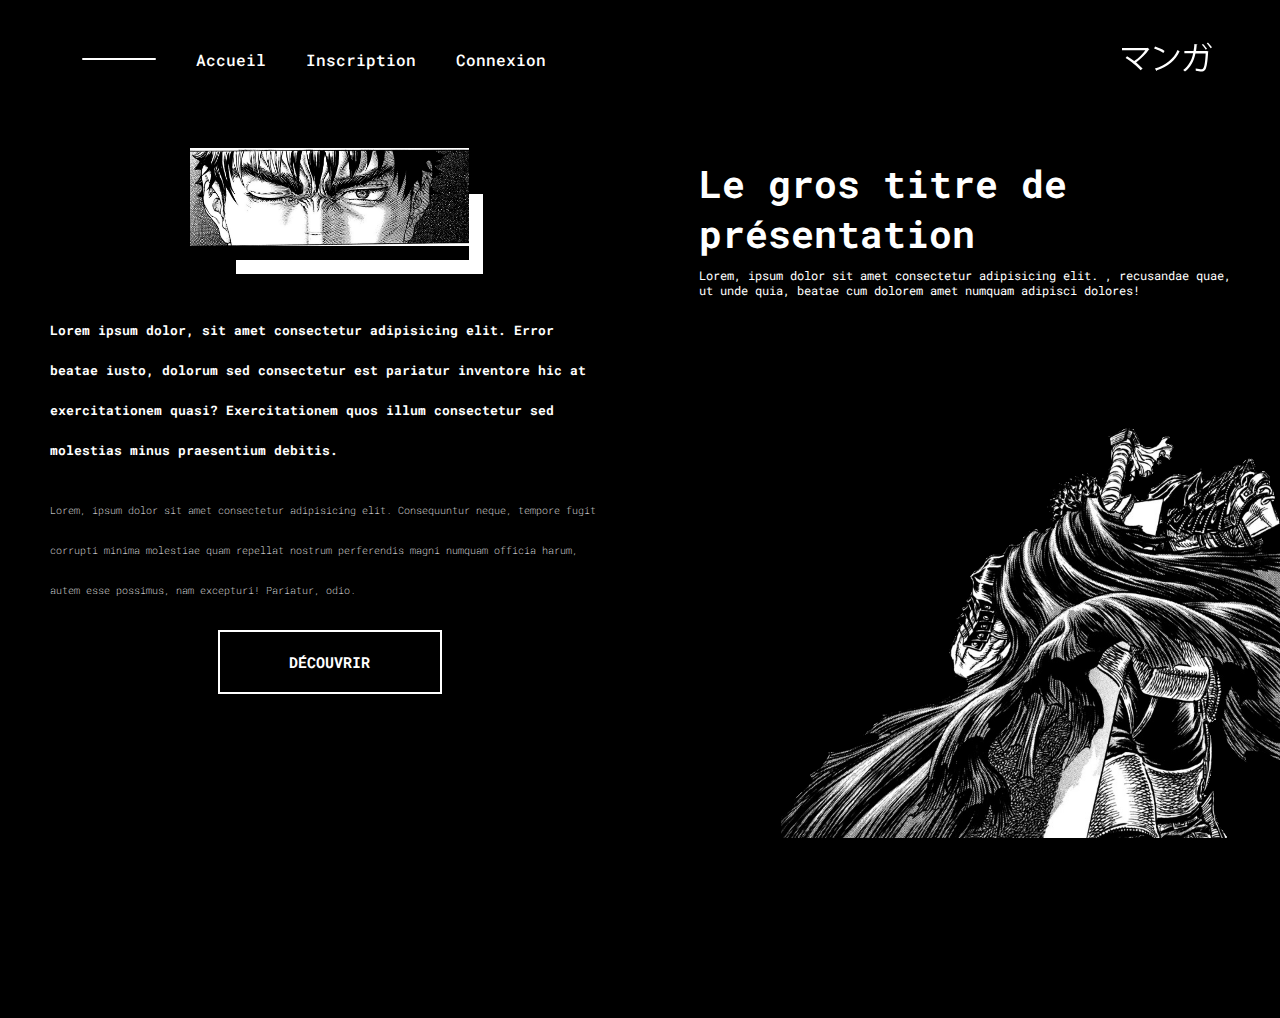
<file: index.html>
<!DOCTYPE html>
<html lang="fr">
    <head>
        <meta charset="UTF-8">
        <meta name="viewport" content="width=device-width, initial-scale=1.0">
        <title>Page de présentation</title>
        <link rel="stylesheet" href="css/style.css">
        <link rel="stylesheet" href="https://cdnjs.cloudflare.com/ajax/libs/animate.css/4.1.1/animate.min.css">
    
    </head>


    <body>

        <header>
            
            <nav class="contenu_header">
                <ul>
                    <li><a href="index.php"> Accueil </a></li>
                    <li><a href="pages/inscription.php"> Inscription </a></li>
                    <li><a href="pages/connexion.php"> Connexion </a></li>
                </ul>
                <div>
                    <img src="images/logo.svg" alt="logo">
                </div>
            </nav>

        </header>

        <main>
            <section id="pres">
                <article class="contenu_pres">
                    <div class="description_pres animate__animated animate__fadeInLeft animate__delay-1s ">
                        <div>
                            <img src="images/eye_guts.png" alt ="yeux">
                        </div>
                        <h3>Lorem ipsum dolor, sit amet consectetur adipisicing elit. Error beatae iusto, dolorum sed consectetur est pariatur inventore hic at exercitationem quasi? Exercitationem quos illum consectetur sed molestias minus praesentium debitis.</h3>
                        <h5>Lorem, ipsum dolor sit amet consectetur adipisicing elit. Consequuntur neque, tempore fugit corrupti minima molestiae quam repellat nostrum perferendis magni numquam officia harum, autem esse possimus, nam excepturi! Pariatur, odio.</h5>
                        <button type="submit"> Découvrir</button>
                    </div>
                    <div class="titre_pres">
                        <h1>Le gros titre de présentation</h1>
                        <p>Lorem, ipsum dolor sit amet consectetur adipisicing elit. ,  recusandae quae, ut unde quia, beatae cum dolorem amet numquam adipisci dolores!</p>
                    </div>
                </article>
            </section>
            

        </main>

        <footer>

        </footer>
        
    </body>

</html>
</file>
<file: css/style.css>
@import url('https://fonts.googleapis.com/css2?family=Roboto+Mono:ital,wght@0,300;0,400;0,500;0,700;1,700&display=swap');

*{
    margin: 0;
    padding : 0; 
    box-sizing: border-box;
    list-style-type: none;
    text-decoration: none;
}

body {
    background-color: rgb(0, 0, 0);
    color : white ;
    font-family: 'Roboto Mono', monospace;
}

.titre_pres p {
    padding: 10px 0px;
}

/* CSS HEADER */

header a {
    color: white;
}

.contenu_header{
    display: flex;
    align-items: center;
    justify-content: space-between;
    padding: 20px;
}
.contenu_header div{
    width : 15% ; 
}
.contenu_header div img {
    width : 100% ; 
    
}

.contenu_header ul{
    display: flex;
    align-items: center;
    font-weight: 500;
    width : 75% ;
    margin: 25px auto;
}

.contenu_header ul::before {
    content : "" ;
    display: inline-block;
    width : 8%; 
    height: 2px;
    background-color: white;
    border-radius: 2em;
    margin-right: 20px ;
}

.contenu_header li {
    padding : 0px 20px ; 
}

.deco a {
    color: black;
    background-color: white;
    padding: 10px;
    transition: .2s;
}

.deco a:hover
{
    background-color: rgba(255, 255, 255, 0.692);
}

/* CSS PRES */

#pres {
    height: 100vh;
    background-image: url(../images/guts_bg.png);
    background-repeat: no-repeat;
    background-size: 100%;
    object-fit: cover;
    display: flex;
    flex-direction: column ;
    justify-content: space-evenly;
}

.contenu_pres {
    display: flex;
    height: 100%;
    
    
}

.titre_pres {
    width: 50% ; 
    padding: 30px;
    margin: 10px;
}

.titre_pres h1 {
    
    font-size: 3vw;
}

.titre_pres p {
    font-size : 0.9vw ;
}

.description_pres {
    width : 50% ; 
    padding: 0px 20px 20px 20px;
    margin: 0px 30px 30px 30px;
    line-height: 2.5em;
    display: flex;
    flex-direction: column;
    align-items: center;
    height: 100%;
}

.description_pres button{
    width : 40% ; 
    padding: 20px;
    text-transform: uppercase;
    background-color: transparent;
    color: white;
    font-family: 'Roboto Mono', monospace; 
    border : 2px solid white ; 
    outline : none ; 
    font-weight: 700;
    font-size: 1.2vw;
    margin: 20px;
    transition: .4s;
}

.description_pres form {
    width: 100%;
    display: flex;
    justify-content: center;
    align-items: center;
}

.description_pres h3{
    margin : 20px 0px ; 
    font-size: 1vw;
}

.description_pres h5 {
    font-size : 0.8vw ; 
    font-weight: 200;
}

.description_pres button:hover{
    background-color: white;
    cursor: pointer;
    color: black;
}

.description_pres div img {
    width : 100% ; 
}

.description_pres div {
    width : 50% ; 
    margin : 30px auto ; 
    box-shadow: 30px 30px 0px -16px rgba(255,255,255,1);
}

/* CSS FORM */

#formulaire > h1 {
    width : 80%;
    margin: auto;
    padding: 20px;
    text-align: center;
} 

#formulaire > h1::after {
    content : "" ; 
    width : 100% ; 
    height: 2px;
    background-color: white;
    display: block;
    width : 6% ;
    margin: 5px auto;
    border-radius: 2em;
}

.contenu_formulaire{
    width : 80% ; 
    margin : auto ; 
    display: flex;
    justify-content: center;
}

form {
    display: flex;
    flex-direction: column;
    justify-content: center;
    width: 50%;
}


input {
    padding: 10px;
    width : 100% ;
    border : none ; 
    outline : none ;
}

label {
    margin: 10px 0px;
    padding: 10px 0px;
}

form input[type="submit"] {
    padding: 15px;
    width : 30% ; 
    outline: none;
    margin : 30px 0px ; 
    border : none ; 
    text-transform: uppercase;
    font-weight: 700;
    background-color: white;
    color: black;
    font-family: 'Roboto Mono', monospace;
    transition: .3s;
    font-size: 0.8vw;
}

form input[type="submit"]:hover{
    color: white;
    border : 2px solid white ; 
    background-color: transparent;
    cursor: pointer;
}

.vignette_manga{
    display: flex;
    justify-content: center;
    padding-bottom: 10px;
    margin-bottom: 20px;
}

.vignette_manga div img {
    width:100% ; 
    
}

.vignette_manga div {
    width:20% ;
    margin : 20px 0px ;
    box-shadow: 65px 65px 0px -43px rgba(255,255,255,1);
}

/*CSS FOOTER */

.contenu_footer a{
    text-decoration: none;
    color: black;
}

.contenu_footer {
    display: flex;
    align-items: center;
    justify-content: space-between;
    background-color: white;
    color: black;
} 

.contenu_footer ul {
    display: flex;
    align-items: center;
    padding: 20px;
}

.contenu_footer li{
    padding: 10px;
    margin : 0px 20px ;
}

.rs {
    padding : 10px;
}

.contenu_rs i{
    margin : 10px 20px ;
    transition: .3s;
}

.rs a {
    text-decoration: none;
    color: black;
}

.rs i:hover{
    transform: translateY(-6px);
    
}

#discussion {
    padding: 30px;
}

#discussion h1{
    padding : 20px 0px;
}

#discussion textarea {
    padding: 10px;
    outline: none;
}

.message {
    padding : 20px ;
    margin: 30px 0px;
    color: black ; 
    background-color: rgba(255, 255, 255, 0.774);
    border-radius: 73px 73px 0px 73px;
}

.error{
    color : rgb(165, 5, 5);
}
</file>
